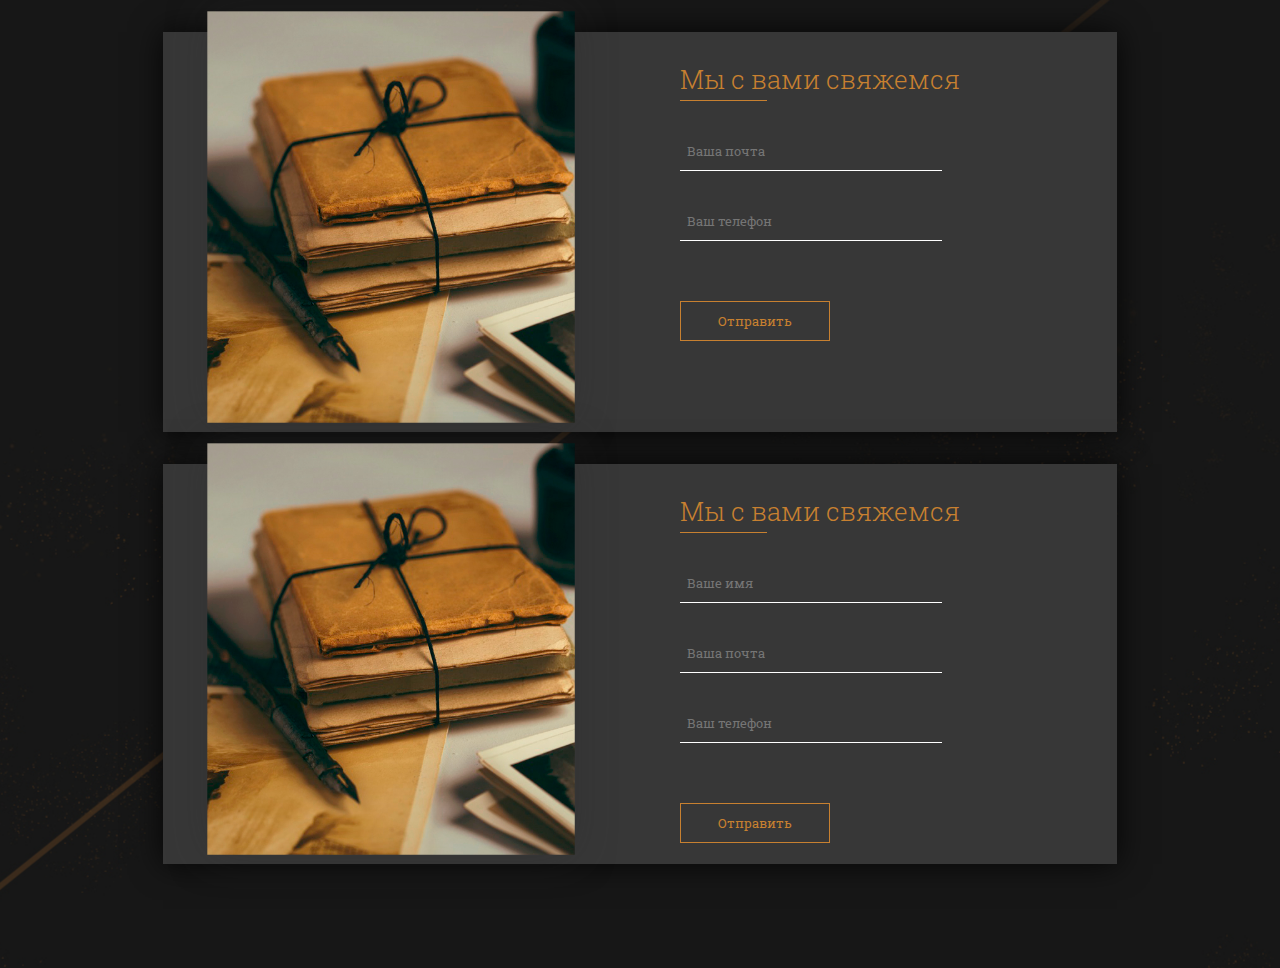
<file: form/index.html>
<!DOCTYPE html>
<html lang="ru">
<head>
	<meta charset="UTF-8">
	<title>Form</title>
	
	<link href="https://fonts.googleapis.com/css?family=Roboto+Slab:300,400,700&amp;subset=cyrillic-ext" rel="stylesheet">
	<link rel="stylesheet" href="css/bootstrap-grid.min.css">
	<link rel="stylesheet" href="css/style.css">
</head>
<body>
	<div class="content">
		<div class="container" id="about">
			<div class="contact" id="contacts">
				<div class="contact-img">
					<img src="img/letter.png" alt="letter">
				</div>
				<div class="contact-form">
					<div class="contact-form-title">
						Мы с вами свяжемся
					</div>
					<form id="form">
						<input required type="email" name="email" placeholder="Ваша почта">
						<input required type="tel" name="tel" placeholder="Ваш телефон">
						<button type="submit">Отправить</button>
					</form>
				</div>
			</div>

			<div class="contact" id="contact">
				<div class="contact-img">
					<img src="img/letter.png" alt="letter">
				</div>
				<div class="contact-form">
					<div class="contact-form-title">
						Мы с вами свяжемся
					</div>
					<form class="main-form">
						<input required type="name" name="name" placeholder="Ваше имя">
						<input required type="email" name="email" placeholder="Ваша почта">
						<input required type="tel" name="tel" placeholder="Ваш телефон">
						<button type="submit">Отправить</button>
					</form>
				</div>
			</div>
		</div>
	</div>

	<script src="js/script.js"></script>
</body>
</html>
</file>
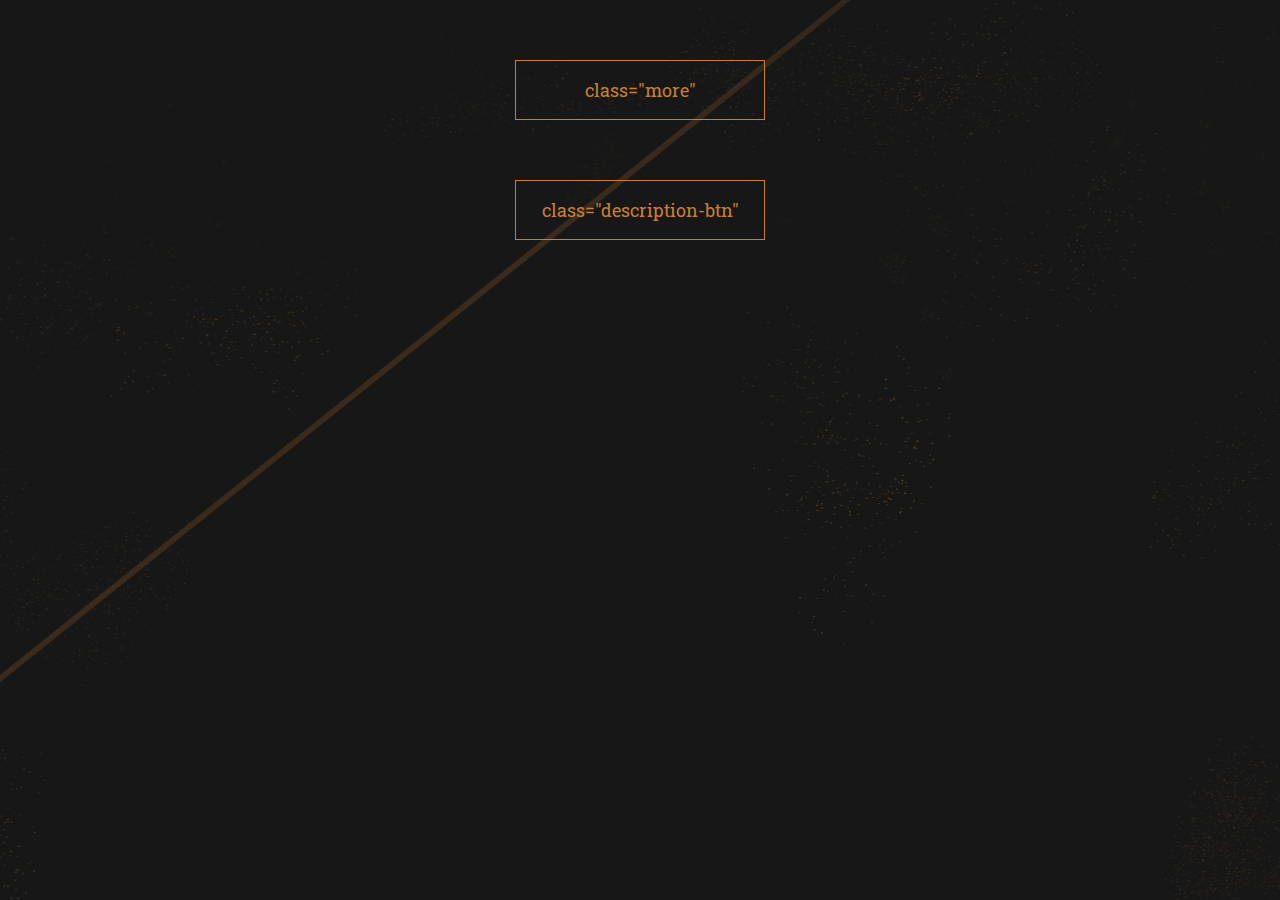
<file: modal/index.html>
<!DOCTYPE html>
<html lang="ru">
<head>
	<meta charset="UTF-8">
	<title>Yoga</title>
	
	<link href="https://fonts.googleapis.com/css?family=Roboto+Slab:300,400,700&amp;subset=cyrillic-ext" rel="stylesheet">
	<link rel="stylesheet" href="css/bootstrap-grid.min.css">
	<link rel="stylesheet" href="css/style.css">
</head>
<body>
	<div class="content">
		<div class="container">
			<button class="more"> class="more"</button>
			<button class="description-btn"> class="description-btn"</button>
		</div>	
	</div><!--end content-->
	<!-- Modal -->
	<div class="overlay fade">
	 		<div class="popup">
				<div class="popup-close">&times;
				</div>
				<div class="popup-title">
				Форма обратной связи</div>
					<div class="popup-form">	
						<form action="#" class="main-form">
							<div class="popup-form-header">
								Узнайте больше о своём отдыхе
							</div>
								<label class="popup-form__label" for="phone">
								Введите ваш номер телефона:
								</label>
								<input class="popup-form__input" name="phone" type="tel" required placeholder="+7(978) 973 33 45">
								<button class="button popup-form__btn">
									Оставить заявку!
								</button>
						</form>
					</div>
	 		</div>
	</div>
	<script src="js/script.js"></script>
</body>
</html>
</file>
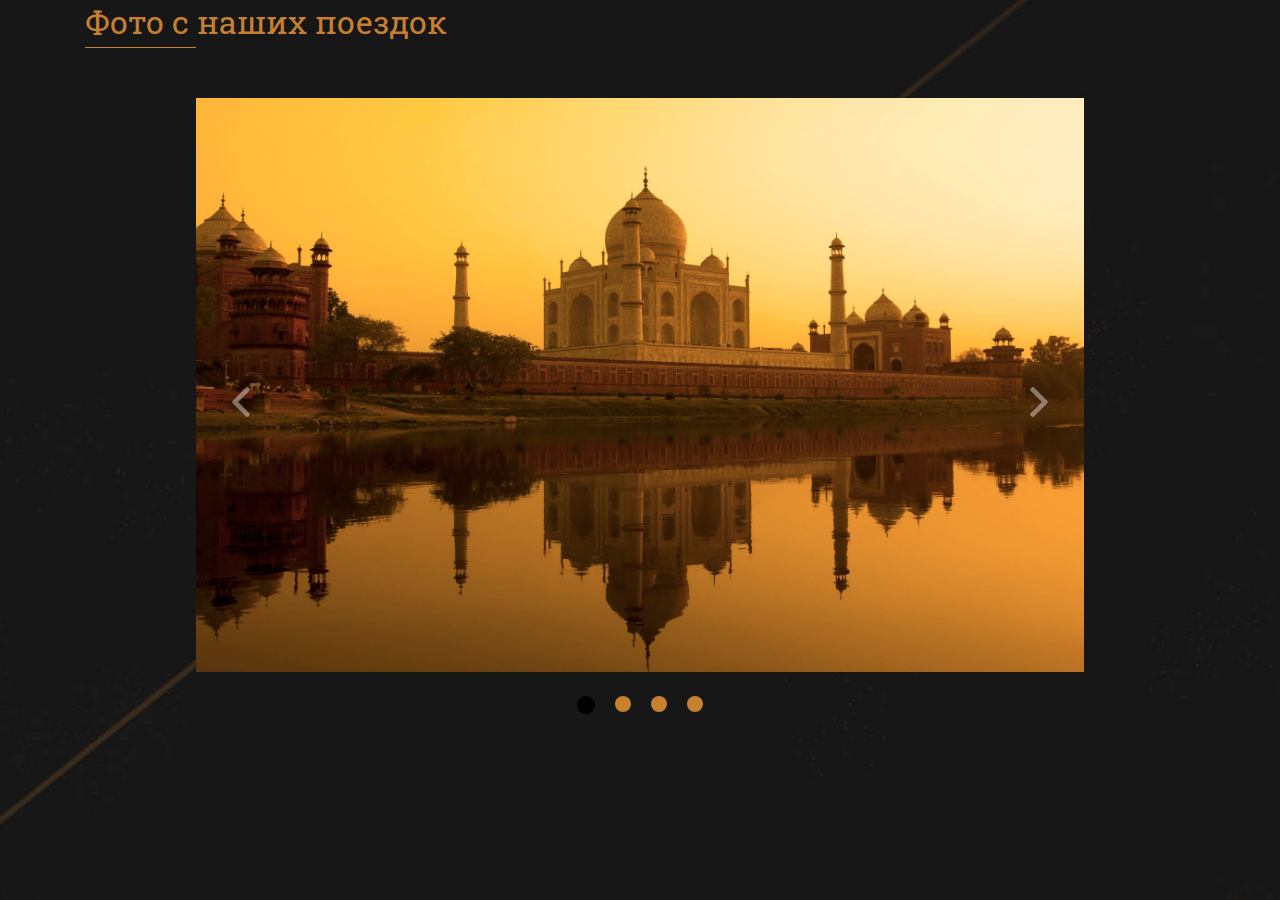
<file: slider/index.html>
<!DOCTYPE html>
<html lang="ru">
<head>
	<meta charset="UTF-8">
	<title>Slider</title>
	
	<link href="https://fonts.googleapis.com/css?family=Roboto+Slab:300,400,700&amp;subset=cyrillic-ext" rel="stylesheet">
	<link rel="stylesheet" href="css/bootstrap-grid.min.css">
	<link rel="stylesheet" href="css/style.css">
</head>
<body>
	
	<div class="content">
		<div class="container" id="about">
			<div class="slider" id="photo">
				<div class="slider-title">Фото с наших поездок
				</div>
				<div class="wrap">

					<div class="slider-item fade">
						<img src="img/slider_1.jpg" alt="slider">
					</div>
					<div class="slider-item fade">
						<img src="img/slider_2.jpg" alt="slider">
					</div>
					<div class="slider-item fade">
						<img src="img/slider_3.jpg" alt="slider">
					</div>
					<div class="slider-item fade">
						<img src="img/slider_4.jpg" alt="slider">
					</div>

					<div class="prev"><div class="arrow-left"></div></div>
					<div class="next"><div class="arrow-right"></div></div>
				</div>
				<div class="slider-dots">
					<div class="dot dot-active"></div>
					<div class="dot"></div>
					<div class="dot"></div>
					<div class="dot"></div>
				</div>
			</div>
		</div>
	</div>
	
	<script src="js/script.js"></script>
</body>
</html>
</file>
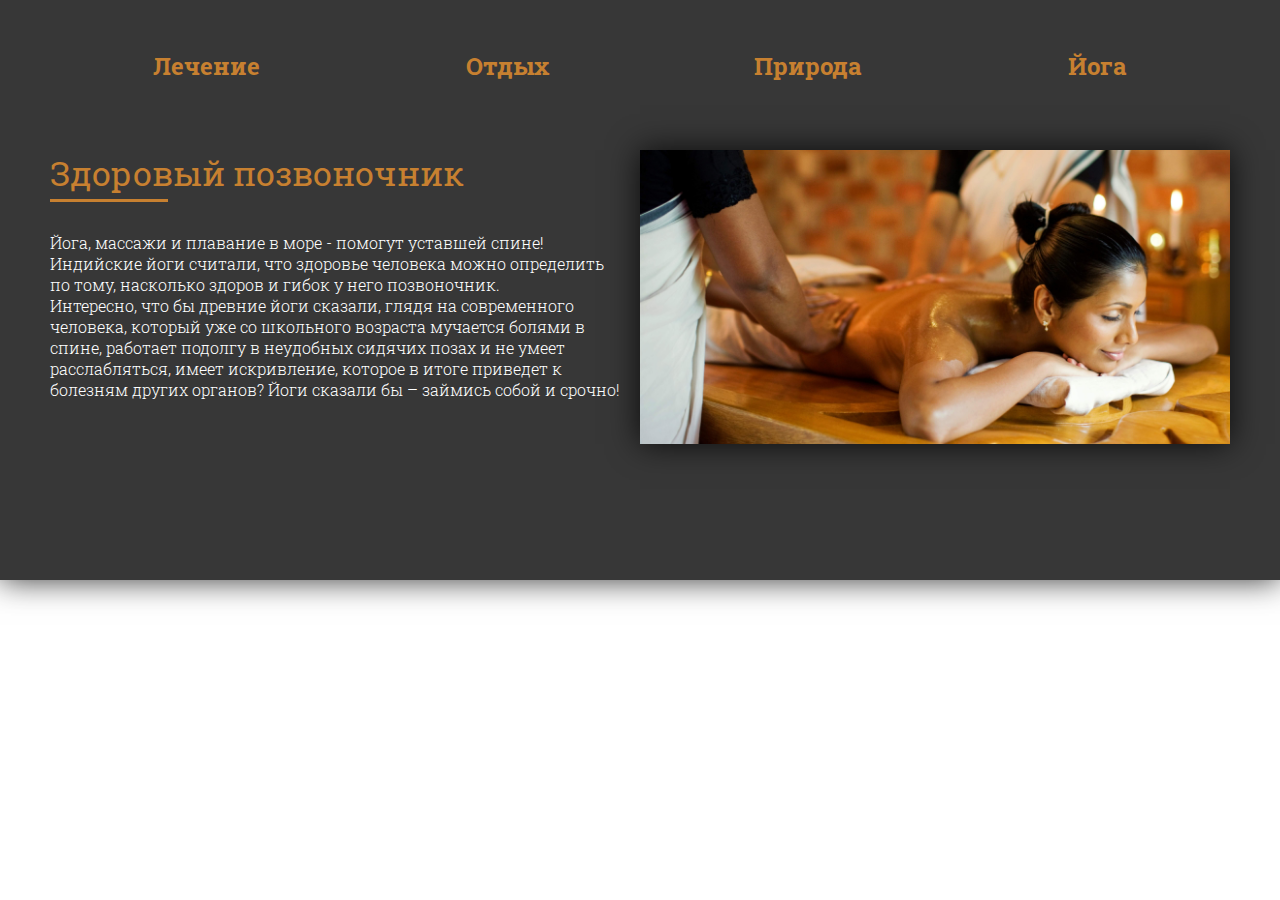
<file: tab/index.html>
<!DOCTYPE html>
<html lang="ru">
<head>
	<meta charset="UTF-8">
	<title>Yoga</title>
	
	<link href="https://fonts.googleapis.com/css?family=Roboto+Slab:300,400,700&amp;subset=cyrillic-ext" rel="stylesheet">
	<link rel="stylesheet" href="https://stackpath.bootstrapcdn.com/bootstrap/4.1.3/css/bootstrap.min.css" integrity="sha384-MCw98/SFnGE8fJT3GXwEOngsV7Zt27NXFoaoApmYm81iuXoPkFOJwJ8ERdknLPMO" crossorigin="anonymous">
	<link rel="stylesheet" href="css/style.css">
</head>
<body>
	<div class="content">
		<div class="container" id="about">
			<div class="info" >
				<div class="info-header">
					<div class="info-header-tab">Лечение</div>
					<div class="info-header-tab">Отдых</div>
					<div class="info-header-tab">Природа</div>
					<div class="info-header-tab">Йога</div>
				</div>
				<div class="info-tabcontent fade">
					<div class="description">
						<div class="description-title">Здоровый позвоночник</div>
						<div class="description-text">Йога, массажи и плавание в море - помогут уставшей спине! Индийские йоги считали, что здоровье человека можно определить по тому, насколько здоров и гибок у него позвоночник.<br> Интересно, что бы древние йоги сказали, глядя на современного человека, который уже со школьного возраста мучается болями в спине, работает подолгу в неудобных сидячих позах и не умеет расслабляться, имеет искривление, которое в итоге приведет к болезням других органов? Йоги сказали бы – займись собой и срочно!
						</div>
					</div>
					<div class="photo">
						<img src="img/massage.jpg" alt="Massage">
					</div>
				</div>
				<div class="info-tabcontent fade">
					<div class="description">
						<div class="description-title">Антистресс</div>
						<div class="description-text">Аюрведа и йога утверждают, что главным источником здоровья нашего организма является здоровый ум. Программа «Антистресс» сначала убирает последствия стресса на физическом уровне, потом помогает избавиться от негативных и навязчивых мыслей, затем повышает общий уровень энергии.<br> Вы наконец вспомните ощущение "свободной головы", ощутите прилив физических сил и вспомните, что такое счастье.</div>
					</div>
					<div class="photo">
						<img src="img/sunset.jpg" alt="sunset">
					</div>
				</div>
				<div class="info-tabcontent fade">
					<div class="description">
						<div class="description-title">Восстановление</div>
						<div class="description-text">Стрессы, жизнь в условиях города, плохая экология, загрязненные продукты и вода, напряженный ритм жизни - все это день ото дня отбирает у нас молодость и хорошее здоровье.<br> Одним кремом для лица не решить проблему омоложения организма, когда тебе за 40. Согласны?</div>
					</div>
					<div class="photo">
						<img src="img/sunrise.jpg" alt="sunrise">
					</div>
				</div>
				<div class="info-tabcontent fade">
					<div class="description">
						<div class="description-title">Йога и аюрведа</div>
						<div class="description-text">Несколько лет назад мы разработали специальные программы по йоге и аюрведе - и мы поняли, что они отлично работают - на опыте 530 наших туристов! В каждой из этих программ есть одна цель, на достижение которой будут направлены и асаны, и дыхательные практики, и медитации, и аюрведические процедуры, будут читаться лекции по этой теме. <br>Йога и аюрведа - два сильных война, которые сообща будут бороться с проблемами и болезнями.</div>
					</div>
					<div class="photo">
						<img src="img/yoga.jpg" alt="yoga">
					</div>
				</div>
			</div>
	</div>
	<script src="js/script.js"></script>
</body>
</html>
</file>
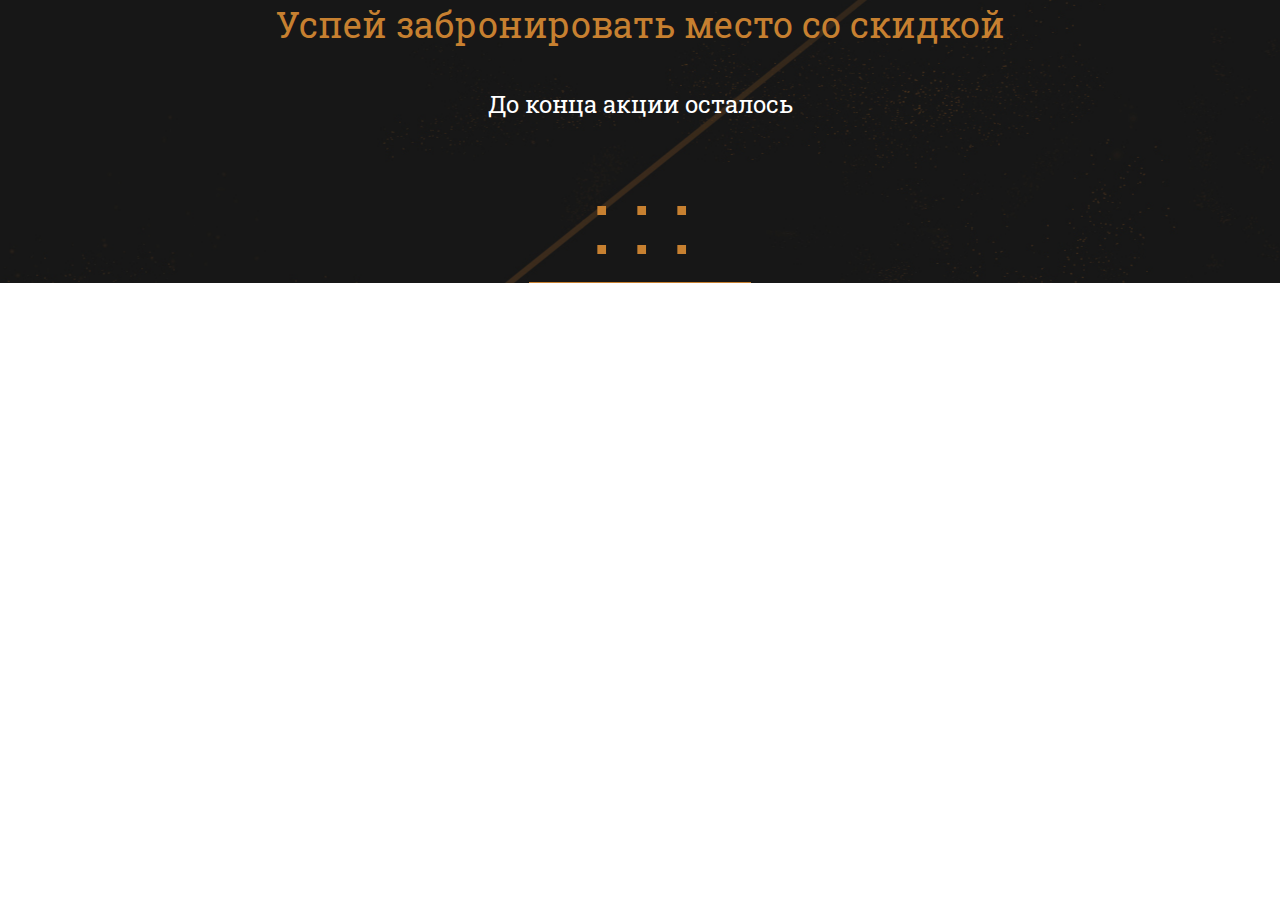
<file: timer/index.html>
<!DOCTYPE html>
<html lang="ru">
<head>
	<meta charset="UTF-8">
	<title>Yoga</title>
	
	<link href="https://fonts.googleapis.com/css?family=Roboto+Slab:300,400,700&amp;subset=cyrillic-ext" rel="stylesheet">
	<link rel="stylesheet" href="css/bootstrap-grid.min.css">
	<link rel="stylesheet" href="css/style.css">
</head>
<body>
	
	<div class="content">
		<div class="container" id="about">
			<div class="timer">
				<div class="timer-title">Успей забронировать место со скидкой</div>
				<div class="timer-action">
					До конца акции осталось
				</div>
				<div class="timer-numbers" id="timer">
					<span class="days"></span>
					<span>:</span>
					<span class="hours"></span>
					<span>:</span>
					<span class="minutes"></span>
					<span>:</span>
					<span class="seconds"></span>
				</div>
			</div>
		</div>
	</div>
	
	<script src="js/script.js"></script>
</body>
</html>
</file>
<file: form/css/style.css>
* {
  box-sizing: border-box;
  margin: 0;
  padding: 0;
  outline: none;
  font-family: "Roboto Slab";
}

body {
  background: url(../img/main_bg.jpg);
  background-position: 50% 30%;
}

.content {
  width: 100%;
  min-height: 100vh;
}

.content .contact {
  width: 86%;
  height: 400px;
  display: -webkit-box;
  display: -webkit-flex;
  display: -ms-flexbox;
  display: flex;
  background-color: #373737;
  margin: 2em auto;

  box-shadow: 0px 0px 30px rgba(0, 0, 0, 0.8);
}
.content .contact-img {
  width: 50%;
}
.content .contact-img img {
  height: 500px;
  -webkit-transform: translateY(-13%);
      -ms-transform: translateY(-13%);
          transform: translateY(-13%);
}
.content .contact-form {
  width: 50%;
  padding-left: 40px;
}
.content .contact-form-title {
  margin-top: 30px;
  color: #c78030;
  font-size: 26px;
  font-weight: 300;
}
.content .contact-form-title:after {
  content: '';
  display: block;
  width: 20%;
  height: 1px;
  background-color: #c78030;
  margin-top: 4px;
}
.content .contact-form form input {
  display: block;
  width: 60%;
  height: 40px;
  margin-top: 30px;
  background-color: transparent;
  border: none;
  border-bottom: 1px solid #fff;
  color: #fff;
  padding-left: 0.5em;
}
.content .contact-form form button {
  margin-top: 60px;
  width: 150px;
  height: 40px;
  background-color: transparent;
  border: 1px solid #c78030;
  color: #c78030;
  cursor: pointer;
}
.content .contact-form form button:hover {
  box-shadow: 0 0 10px #c78030;
}
.status {
  color: white;
}
</file>
<file: modal/css/style.css>
.fade {
  -webkit-animation-name: fade;
          animation-name: fade;
  -webkit-animation-duration: 2.5s;
          animation-duration: 2.5s;
  -webkit-animation-name: fade;
  -webkit-animation-duration: 2.5s;
}
@-webkit-keyframes fade {
  from {
    opacity: 0.1;
  }
  to {
    opacity: 1;
  }
}
@keyframes fade {
  from {
    opacity: 0.1;
  }
  to {
    opacity: 1;
  }
}
.more-splash {
  -webkit-animation-name: splash;
          animation-name: splash;
  -webkit-animation-duration: 1.7s;
          animation-duration: 1.7s;
}
@-webkit-keyframes splash {
  from {
    box-shadow: 0 0 10px #c78030;
  }
  to {
    box-shadow: 0 0 60px #c78030;
  }
}
@keyframes splash {
  from {
    box-shadow: 0 0 10px #c78030;
  }
  to {
    box-shadow: 0 0 60px #c78030;
  }
}
* {
  box-sizing: border-box;
  margin: 0;
  padding: 0;
  outline: none;
  font-family: "Roboto Slab";
}

body {
  background: url(../img/main_bg.jpg);
  background-position: 50% 30%;
}

.content {
  width: 100%;
}

.content .more,
.content .description-btn {
  display: block;
  margin: 0 auto;
  margin-top: 60px;
  width: 250px;
  height: 60px;
  background-color: transparent;
  border: 1px solid #c78030;
  font-size: 18px;
  color: #c78030;
  cursor: pointer;
}
.content .more:hover,
.content .description-btn:hover {
  box-shadow: 0 0 10px #c78030;
}
.content .contact {
  width: 86%;
  height: 400px;
  display: -webkit-box;
  display: -webkit-flex;
  display: -ms-flexbox;
  display: flex;
  background-color: #373737;
  margin: 0 auto;
  margin-top: 150px;
  box-shadow: 0px 0px 30px rgba(0, 0, 0, 0.8);
}

.overlay {
  position: fixed;
  display: none;
  top: 0;
  width: 100%;
  height: 100%;
  background-color: rgba(0, 0, 0, 0.5);
  z-index: 3;
}
.overlay .popup {
  position: fixed;
  z-index: 4;
  left: 50%;
  top: 150px;
  width: 752px;
  -webkit-transform: translateX(-50%);
      -ms-transform: translateX(-50%);
          transform: translateX(-50%);
}
.overlay .popup-close {
  position: absolute;
  right: -20px;
  top: -35px;
  cursor: pointer;
  font-size: 35px;
  color: #fff;
  font-weight: 300;
}
.overlay .popup-title {
  display: block;
  width: 100%;
  height: 71px;
  line-height: 71px;
  margin: 0;
  background-color: #c78030;
  color: #ffffff;
  text-transform: uppercase;
  font-size: 21px;
  font-weight: 500;
  text-align: center;
}
.overlay .popup-form {
  background: url(../img/modal.jpg) center no-repeat;
  background-size: cover;
  padding: 35px 88px 50px 88px;
  color: #fff;
}
.overlay .popup-form-header {
  padding: 0;
  font-weight: 400;
  line-height: 27px;
  font-size: 30px;
  text-align: center;
}
.overlay .popup-form__label {
  display: block;
  margin-top: 23px;
  font-size: 20px;
  font-weight: 300;
  text-align: center;
}
.overlay .popup-form__input {
  width: 365px;
  height: 56px;
  margin-top: 17px;
  font-size: 18px;
  background-color: #c78030;
  border: none;
  color: #fff;
  text-align: center;
}
.overlay .popup-form__input::-webkit-input-placeholder {
  color: #fff;
}
.overlay .popup-form__input::-moz-placeholder {
  color: #fff;
}
.overlay .popup-form__input:-moz-placeholder {
  color: #fff;
}
.overlay .popup-form__input:-ms-input-placeholder {
  color: #fff;
}
.overlay .popup-form__input:focus::-webkit-input-placeholder {
  color: transparent;
}
.overlay .popup-form__input:focus::-moz-placeholder {
  color: transparent;
}
.overlay .popup-form__input:focus:-moz-placeholder {
  color: transparent;
}
.overlay .popup-form__input:focus:-ms-input-placeholder {
  color: transparent;
}
.overlay .popup-form__btn {
  width: 180px;
  height: 56px;
  font-size: 15px;
  line-height: 22px;
  margin-left: 16px;
  background-color: transparent;
  color: #c78030;
  border: 1px solid #c78030;
  cursor: pointer;
}
.overlay .popup-form__btn:hover {
  box-shadow: 0 0 10px #c78030;
}
</file>
<file: slider/css/style.css>
.fade {
  -webkit-animation-name: fade;
          animation-name: fade;
  -webkit-animation-duration: 2.5s;
          animation-duration: 2.5s;
  -webkit-animation-name: fade;
  -webkit-animation-duration: 2.5s;
}
@-webkit-keyframes fade {
  from {
    opacity: 0.1;
  }
  to {
    opacity: 1;
  }
}
@keyframes fade {
  from {
    opacity: 0.1;
  }
  to {
    opacity: 1;
  }
}

* {
  box-sizing: border-box;
  margin: 0;
  padding: 0;
  outline: none;
  font-family: "Roboto Slab";
}
body {
  background: url(../img/main_bg.jpg);
  background-position: 50% 30%;
}
.content {
  width: 100%;
  min-height: 100hv;
}

.content .slider {
  position: relative;
}
.content .slider-title {
  font-size: 32px;
  color: #c78030;
}
.content .slider-title:after {
  content: '';
  display: block;
  width: 10%;
  height: 1px;
  background-color: #c78030;
  margin-top: 4px;
}
.content .slider .wrap {
  width: 100%;
  position: relative;
}
.content .slider .wrap .slider-item {
  width: 80%;
  margin: 0 auto;
  margin-top: 50px;
  position: relative;
}
.content .slider .wrap .slider-item img {
  width: 100%;
}
.content .slider .wrap .prev {
  position: absolute;
  cursor: pointer;
  top: 0;
  width: 90px;
  left: 10%;
  background-color: rgba(0, 0, 0, 0);
  -webkit-transition: 0.3s;
          transition: 0.3s;
  height: 100%;
}
.content .slider .wrap .prev:hover {
  background-color: rgba(0, 0, 0, 0.4);
}
.content .slider .wrap .prev:hover .arrow-left {
  opacity: 1;
}
.content .slider .wrap .prev .arrow-left {
  width: 30px;
  height: 30px;
  background: url(../icons/left-arrow.svg) center no-repeat;
  background-size: cover;
  position: absolute;
  top: 50%;
  left: 50%;
  -webkit-transform: translate(-50%);
      -ms-transform: translate(-50%);
          transform: translate(-50%);
  opacity: .4;
  -webkit-transition: 1s;
          transition: 1s;
}
.content .slider .wrap .next {
  position: absolute;
  cursor: pointer;
  top: 0;
  width: 90px;
  background-color: rgba(0, 0, 0, 0);
  -webkit-transition: 0.3s;
          transition: 0.3s;
  height: 100%;
  right: 10%;
}
.content .slider .wrap .next:hover {
  background-color: rgba(0, 0, 0, 0.4);
}
.content .slider .wrap .next:hover .arrow-right {
  opacity: 1;
}
.content .slider .wrap .next .arrow-right {
  width: 30px;
  height: 30px;
  background: url(../icons/right-arrow.svg) center no-repeat;
  background-size: cover;
  position: absolute;
  top: 50%;
  left: 50%;
  -webkit-transform: translate(-50%);
      -ms-transform: translate(-50%);
          transform: translate(-50%);
  opacity: .4;
  -webkit-transition: 1s;
          transition: 1s;
}
.content .slider-dots {
  width: 90%;
  margin: 0 auto;
  margin-top: 20px;
  display: -webkit-box;
  display: -webkit-flex;
  display: -ms-flexbox;
  display: flex;
  -webkit-box-pack: center;
  -webkit-justify-content: center;
      -ms-flex-pack: center;
          justify-content: center;
}
.content .slider-dots .dot {
  cursor: pointer;
  height: 16px;
  width: 16px;
  margin: 0 10px;
  background-color: #c78030;
  border-radius: 50%;
  display: inline-block;
  -webkit-transition: background-color 0.6s ease;
          transition: background-color 0.6s ease;
}
.content .slider-dots .dot-active {
  background-color: #000;
  height: 18px;
  width: 18px;
}
</file>
<file: tab/css/style.css>
.fade {
  -webkit-animation-name: fade;
          animation-name: fade;
  -webkit-animation-duration: 2.5s;
          animation-duration: 2.5s;
  -webkit-animation-name: fade;
  -webkit-animation-duration: 2.5s;
}
@-webkit-keyframes fade {
  from {
    opacity: 0.1;
  }
  to {
    opacity: 1;
  }
}
@keyframes fade {
  from {
    opacity: 0.1;
  }
  to {
    opacity: 1;
  }
}
* {
  box-sizing: border-box;
  margin: 0;
  padding: 0;
  outline: none;
  font-family: "Roboto Slab";
}
.content {
  width: 100%;
  background-position: 50% 30%;
}
.content .info {
  width: 100%;
  min-height: 580px;
  background-color: #373737;
  padding: 50px;
  box-shadow: 0px 0px 30px rgba(0, 0, 0, 0.8);
}
.content .info-header {
  width: 100%;
  height: 50px;
  display: -webkit-box;
  display: -webkit-flex;
  display: -ms-flexbox;
  display: flex;
  -webkit-justify-content: space-around;
      -ms-flex-pack: distribute;
          justify-content: space-around;
}
.content .info-header-tab {
  color: #c78030;
  font-weight: bold;
  font-size: 24px;
  cursor: pointer;
}
.content .info-header-tab:after {
  content: '';
  display: block;
  width: 0%;
  height: 3px;
  background-color: #c78030;
  margin-top: 4px;
  -webkit-transition: 0.4s;
          transition: 0.4s;
}
.content .info-header-tab:hover:after {
  width: 60%;
}
.content .info-tabcontent {
  width: 100%;
  display: -webkit-box;
  display: -webkit-flex;
  display: -ms-flexbox;
  display: flex;
  padding-top: 50px;
  -webkit-transition: 0.3s;
          transition: 0.3s;
}
.content .info-tabcontent .description,
.content .info-tabcontent .photo {
  width: 50%;
}
.content .info-tabcontent .description-title {
  font-size: 34px;
  color: #c78030;
}
.content .info-tabcontent .description-title:after {
  content: '';
  display: block;
  width: 20%;
  height: 3px;
  background-color: #c78030;
  margin-top: 4px;
}
.content .info-tabcontent .description-text {
  margin-top: 30px;
  color: #fff;
  font-weight: 300;
  padding-right: 20px;
}

.content .info-tabcontent .photo {
  display: -webkit-box;
  display: -webkit-flex;
  display: -ms-flexbox;
  display: flex;
  -webkit-box-align: center;
  -webkit-align-items: center;
      -ms-flex-align: center;
          align-items: center;
}
.content .info-tabcontent .photo img {
  width: 100%;
  box-shadow: 0px 0px 30px rgba(0, 0, 0, 0.8);
}
.content .info .hide {
  display: none;
}
.content .info .show {
  display: -webkit-box;
  display: -webkit-flex;
  display: -ms-flexbox;
  display: flex;
}
</file>
<file: timer/css/style.css>
* {
  box-sizing: border-box;
  margin: 0;
  padding: 0;
  outline: none;
  font-family: "Roboto Slab";
}
.content {
  width: 100%;
  background: url(../img/main_bg.jpg);
  background-position: 50% 30%;
}
.content .timer {
  text-align: center;
}
.content .timer-title {
  font-size: 36px;
  color: #c78030;
}
.content .timer-action {
  font-size: 24px;
  color: #fff;
  margin-top: 40px;
}
.content .timer-numbers {
  margin-top: 40px;
  font-size: 90px;
  color: #c78030;
}
.content .timer-numbers:after {
  content: '';
  display: block;
  width: 20%;
  height: 1px;
  background-color: #c78030;
  margin: 0 auto;
  margin-top: 4px;
}
</file>
